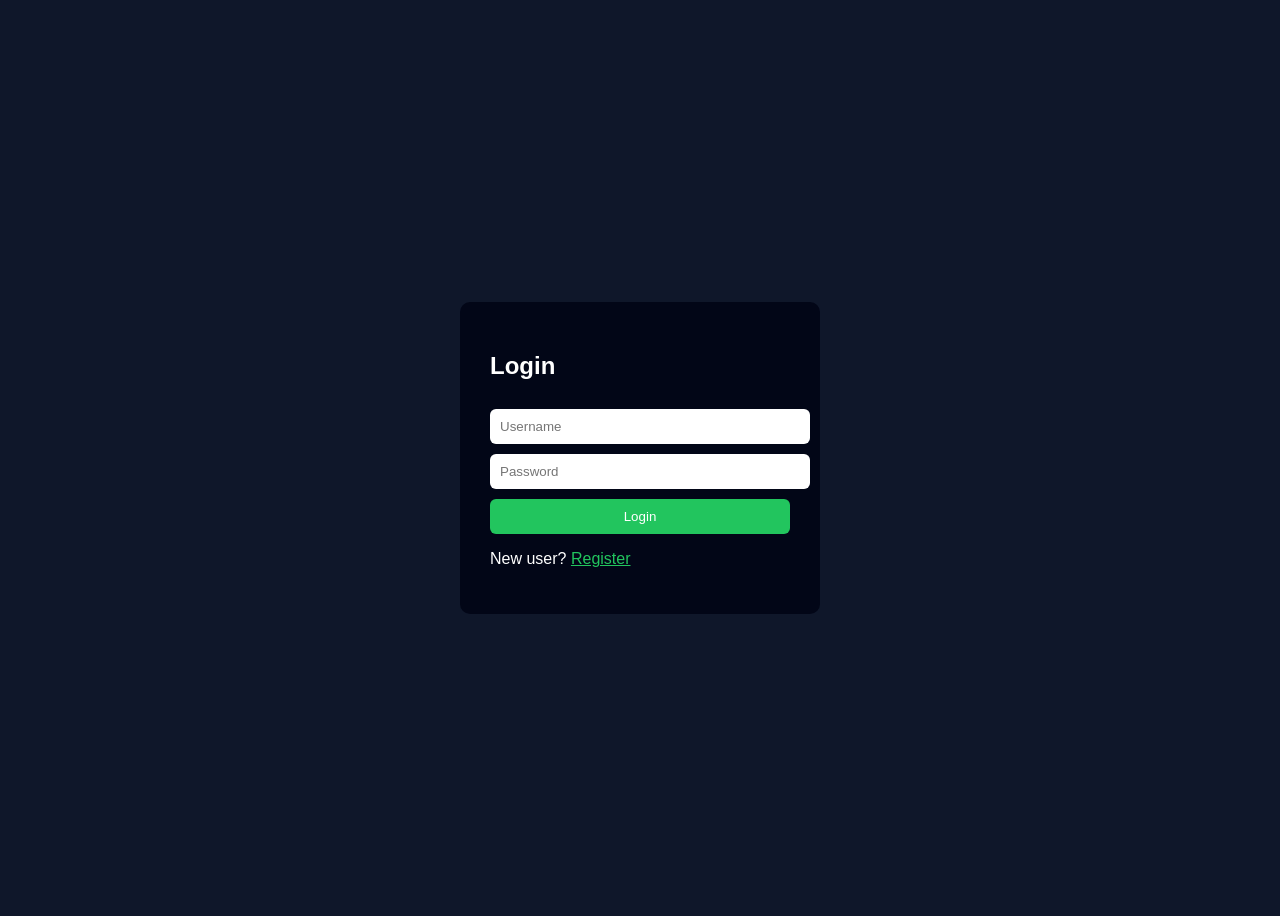
<file: ai-support/src/main/resources/static/login.html>
<!DOCTYPE html>
<html>
<head>
<title>Login</title>

<style>
body{
font-family:Arial;
background:#0f172a;
color:white;
display:flex;
justify-content:center;
align-items:center;
height:100vh
}

.box{
background:#020617;
padding:30px;
border-radius:10px;
width:300px
}

input,button{
width:100%;
margin-top:10px;
padding:10px;
border-radius:6px;
border:none
}

button{
background:#22c55e;
color:white;
cursor:pointer
}
</style>
<link rel="stylesheet" href="toast.css">
</head>

<body>

<div class="box">

<h2>Login</h2>

<input id="username" placeholder="Username">
<input id="password" type="password" placeholder="Password">

<button onclick="login()">Login</button>

<p>New user? 
<a href="register.html" style="color:#22c55e;">Register</a>
</p>

</div>

<script src="toast.js"></script>
<script>

async function login(){

const username=document.getElementById("username").value.trim();
const password=document.getElementById("password").value.trim();

if(!username || !password){
showToast("Please enter username and password", "error");
return;
}

const res = await fetch("/api/auth/login",{

method:"POST",

headers:{
"Content-Type":"application/json"
},

body:JSON.stringify({
username:username,
password:password
})

});

if(!res.ok){
showToast("Invalid username or password", "error");
return;
}

const data = await res.json();
const token = data.token;

if(token){

localStorage.setItem("token", token);
localStorage.setItem("user", username);

window.location.href="/index.html";

}else{

showToast("Login failed", "error");

}

}

</script>

</body>
</html>
</file>
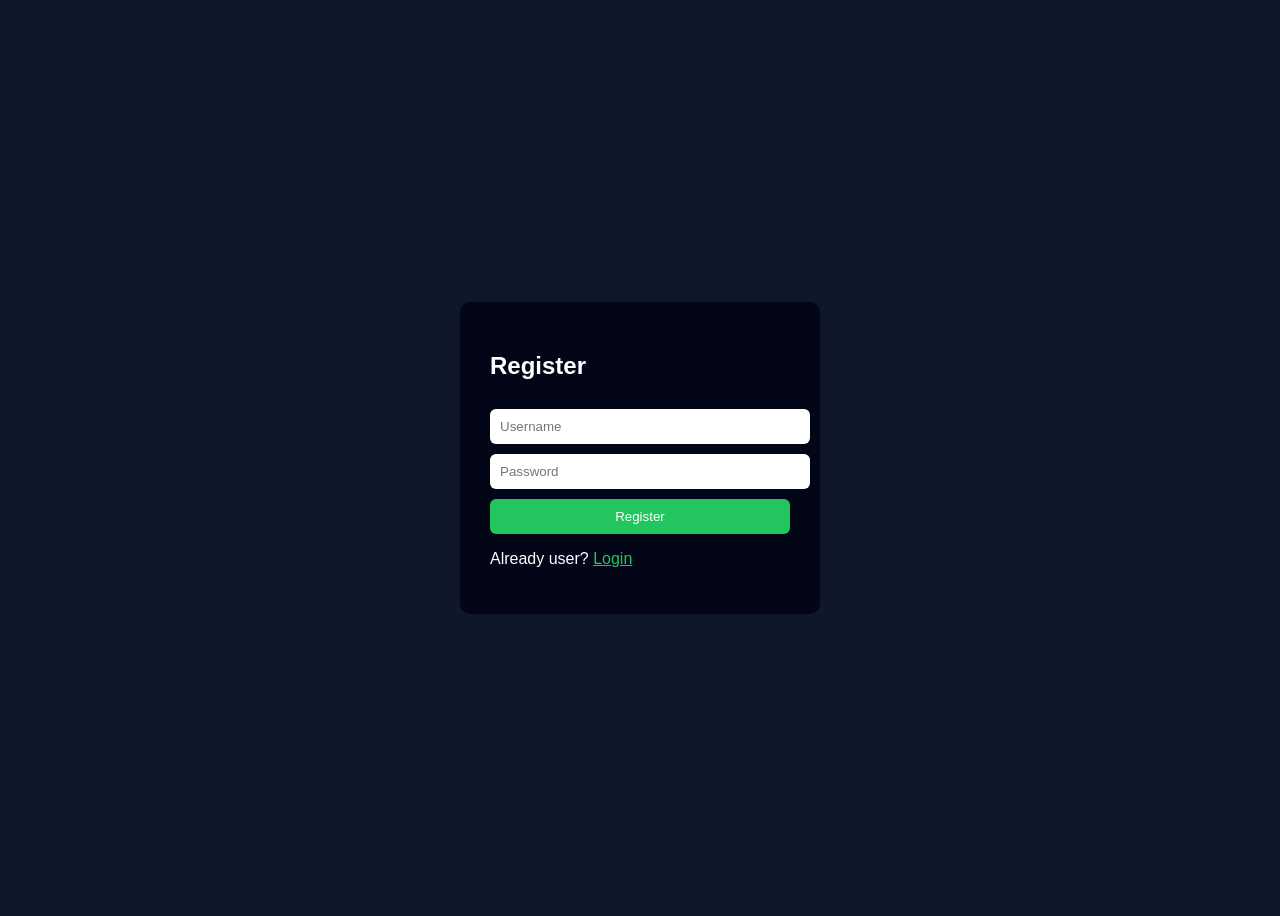
<file: ai-support/src/main/resources/static/register.html>
<!DOCTYPE html>
<html>
<head>
<title>Register</title>
<style>
body{font-family:Arial;background:#0f172a;color:white;display:flex;justify-content:center;align-items:center;height:100vh}
.box{background:#020617;padding:30px;border-radius:10px;width:300px}
input,button{width:100%;margin-top:10px;padding:10px;border-radius:6px;border:none}
button{background:#22c55e;color:white;cursor:pointer}
</style>
<link rel="stylesheet" href="toast.css">
</head>

<body>

<div class="box">
<h2>Register</h2>

<input id="username" placeholder="Username">
<input id="password" type="password" placeholder="Password">

<button onclick="register()">Register</button>

<p>Already user? <a href="login.html" style="color:#22c55e;">Login</a></p>
</div>

<script src="toast.js"></script>
<script>
async function register(){

const res = await fetch("/api/auth/register",{
method:"POST",
headers:{"Content-Type":"application/json"},
body:JSON.stringify({
username:username.value,
password:password.value
})
});

const text = await res.text();
if(res.ok) {
    showToast(text, 'success');
} else {
    showToast(text, 'error');
}
}
</script>

</body>
</html>
</file>
<file: ai-support/src/main/resources/static/toast.css>
#toast-container {
    position: fixed;
    top: 20px;
    right: 20px;
    z-index: 9999;
    display: flex;
    flex-direction: column;
    gap: 10px;
}
.custom-toast {
    background: rgba(30, 30, 40, 0.95);
    backdrop-filter: blur(10px);
    border-left: 4px solid #4CAF50;
    color: white;
    padding: 15px 25px;
    border-radius: 8px;
    box-shadow: 0 4px 15px rgba(0,0,0,0.3);
    font-family: 'Segoe UI', Tahoma, Geneva, Verdana, sans-serif;
    font-size: 14px;
    font-weight: 500;
    opacity: 0;
    transform: translateX(100%);
    transition: all 0.3s cubic-bezier(0.68, -0.55, 0.265, 1.55);
}
.custom-toast.show {
    opacity: 1;
    transform: translateX(0);
}
.custom-toast.error {
    border-left-color: #f44336;
}
.custom-toast.success {
    border-left-color: #4CAF50;
}
</file>
